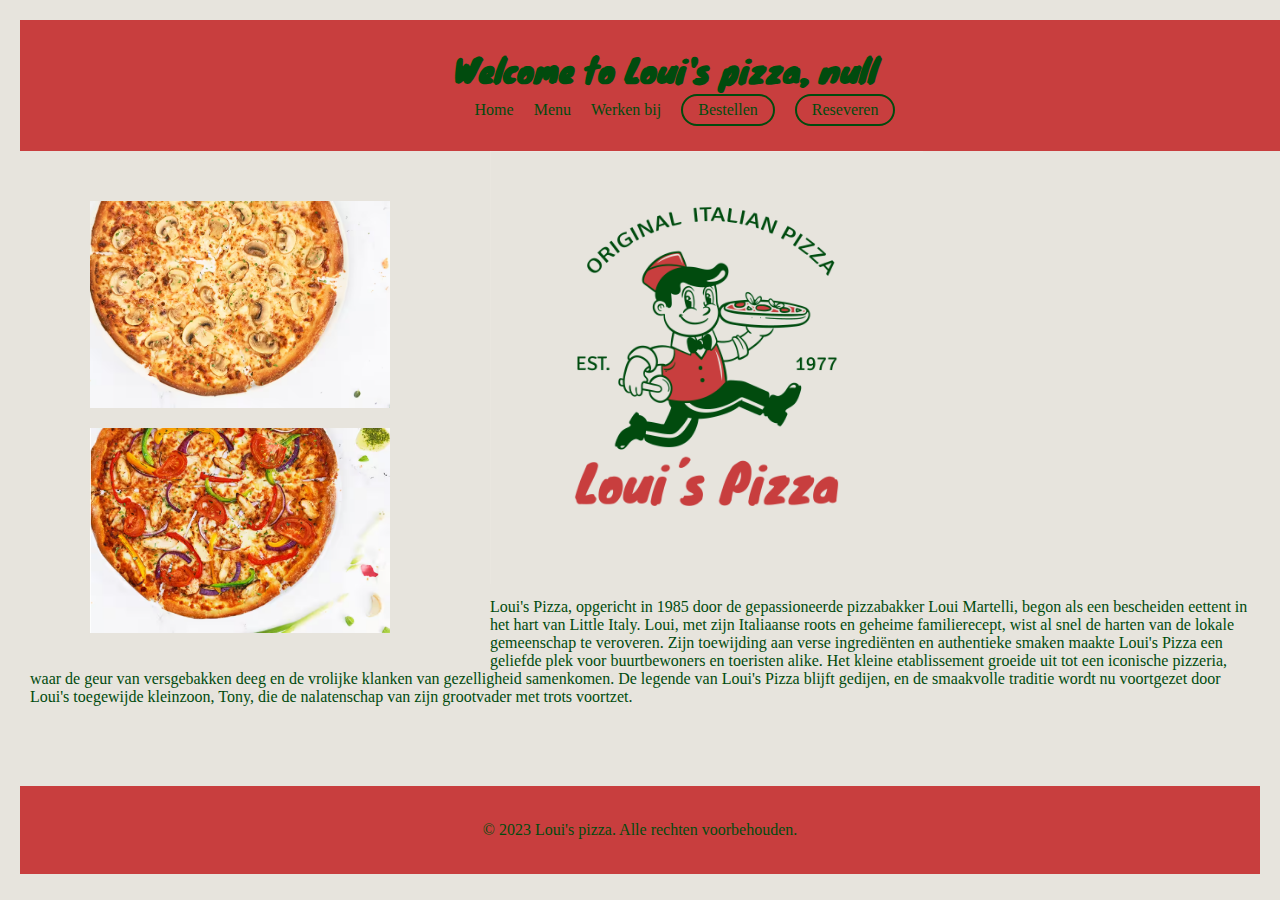
<file: pizza_website/index.html>
<!DOCTYPE html>
<html lang="en">
<head>
    <meta charset="UTF-8">
    <meta name="viewport" content="width=device-width, initial-scale=1.0">
    <title>Loui's pizza</title>
    <link rel="icon" href="img/pizza_logo.jpg" type="image/png">
    <link rel="stylesheet" href="css/style.css">
</head>
<body>
    <div class="wrapper">
        <header>
            <h1 id="greeting"></h1>
            <nav>
                <ul>
                    <li><a href="index.html">Home</a></li>
                    <li><a href="menu.html">Menu</a></li>
                    <li><a href="werkenbij.html">Werken bij</a></li>
                    <li><a href="bestellen.html">Bestellen</a></li>
                    <li><a href="reseveren.html">Reseveren</a></li>
                </ul>
            </nav>
    
        </header>
    </div>
        <main>
            <div class="pizza">
                <img src="img/pizza_funghi.png" alt="pizza funghi" width="300px">
                <img src="img/pizza_kip.png" alt="pizza kip" width="300px">
            </div>
            <img src="img/pizza_logo.jpg" alt="pizza logo" width="433px">
            <div class="pizza-description">
                <p>Loui's Pizza, opgericht in 1985 door de gepassioneerde pizzabakker Loui Martelli, begon als een bescheiden eettent in het hart van Little Italy. Loui, met zijn Italiaanse roots en geheime familierecept, wist al snel de harten van de lokale gemeenschap te veroveren. Zijn toewijding aan verse ingrediënten en authentieke smaken maakte Loui's Pizza een geliefde plek voor buurtbewoners en toeristen alike. Het kleine etablissement groeide uit tot een iconische pizzeria, waar de geur van versgebakken deeg en de vrolijke klanken van gezelligheid samenkomen. De legende van Loui's Pizza blijft gedijen, en de smaakvolle traditie wordt nu voortgezet door Loui's toegewijde kleinzoon, Tony, die de nalatenschap van zijn grootvader met trots voortzet.</p>
            </div>
        </main>
    <div class="wrapper">
        <footer>
            <p>&copy; 2023 Loui's pizza. Alle rechten voorbehouden.</p>
        </footer>
    </div>
    <script>
        let name = prompt("welcome, what is your name?", "type your name here!");
            document.getElementById("greeting").innerText = "Welcome to Loui's pizza, "+ name;
    </script>
</body>
</html>
</file>
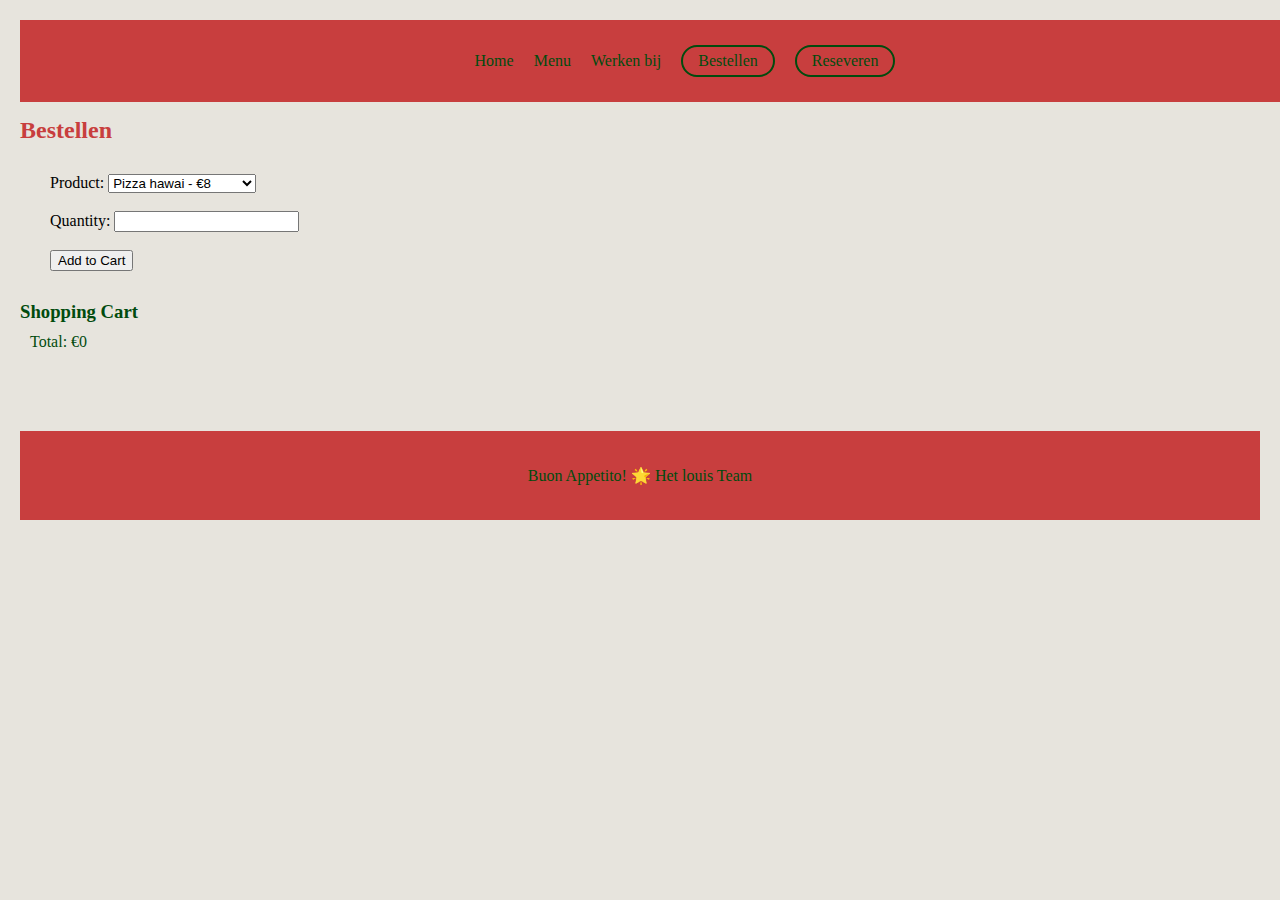
<file: pizza_website/bestellen.html>
<!DOCTYPE html>
<html lang="en">
<head>
    <meta charset="UTF-8">
    <meta name="viewport" content="width=device-width, initial-scale=1.0">
    <title>Loui's pizza</title>
    <link rel="icon" href="img/pizza_logo.jpg" type="image/png">
    <link rel="stylesheet" href="css/style.css">
</head>
<body>
    <div class="wrapper">
        <header>
            <h1 id="greeting"></h1>
            <nav>
                <ul>
                    <li><a href="index.html">Home</a></li>
                    <li><a href="menu.html">Menu</a></li>
                    <li><a href="werkenbij.html">Werken bij</a></li>
                    <li><a href="bestellen.html">Bestellen</a></li>
                    <li><a href="reseveren.html">Reseveren</a></li>
                </ul>
            </nav>
    
        </header>
    </div>
      <main> 
            <h2>Bestellen</h2>
            <form id="orderForm">
                <label for="product">Product:</label>
                <select id="product" name="product" required>
                    <option value="item1">Pizza hawai - €8</option>
                    <option value="item2">Pizza peperoni - €9</option>
                    <option value="item3">Pizza mushroom - €7</option>
                    <option value="item3">Pizza mixed - €10</option>
                </select><br><br>
        
                <label for="quantity">Quantity:</label>
                <input type="number" id="quantity" name="quantity" min="1" required><br><br>
        
                <button type="button" onclick="calculateTotal()">Add to Cart</button>
            </form>
        
            <div id="cart">
                <h3>Shopping Cart</h3>
                <ul id="cartItems"></ul>
                <p>Total: €<span id="totalAmount">0</span></p>
            </div>

            <script>
                function calculateTotal() {
                    var productSelect = document.getElementById('product');
                    var quantityInput = document.getElementById('quantity');
        
                    var selectedProduct = productSelect.options[productSelect.selectedIndex].text;
                    var quantity = parseInt(quantityInput.value, 10);
        
                    var cartItems = document.getElementById('cartItems');
                    var totalAmount = document.getElementById('totalAmount');
        
                    var listItem = document.createElement('li');
                    listItem.textContent = `${selectedProduct} x${quantity}`;
                    cartItems.appendChild(listItem);
        
                    var productPrice = parseInt(selectedProduct.match(/\$\d+/)[0].substring(1), 10);
                    var currentTotal = parseInt(totalAmount.textContent, 10);
                    var newTotal = currentTotal + (productPrice * quantity);
                    totalAmount.textContent = newTotal;
        
                    document.getElementById('orderForm').reset();
                }
            </script>
       </main>
      <footer>
          <p>Buon Appetito! 🌟 Het louis Team</p>
      </footer>
</body>
</html>
</file>
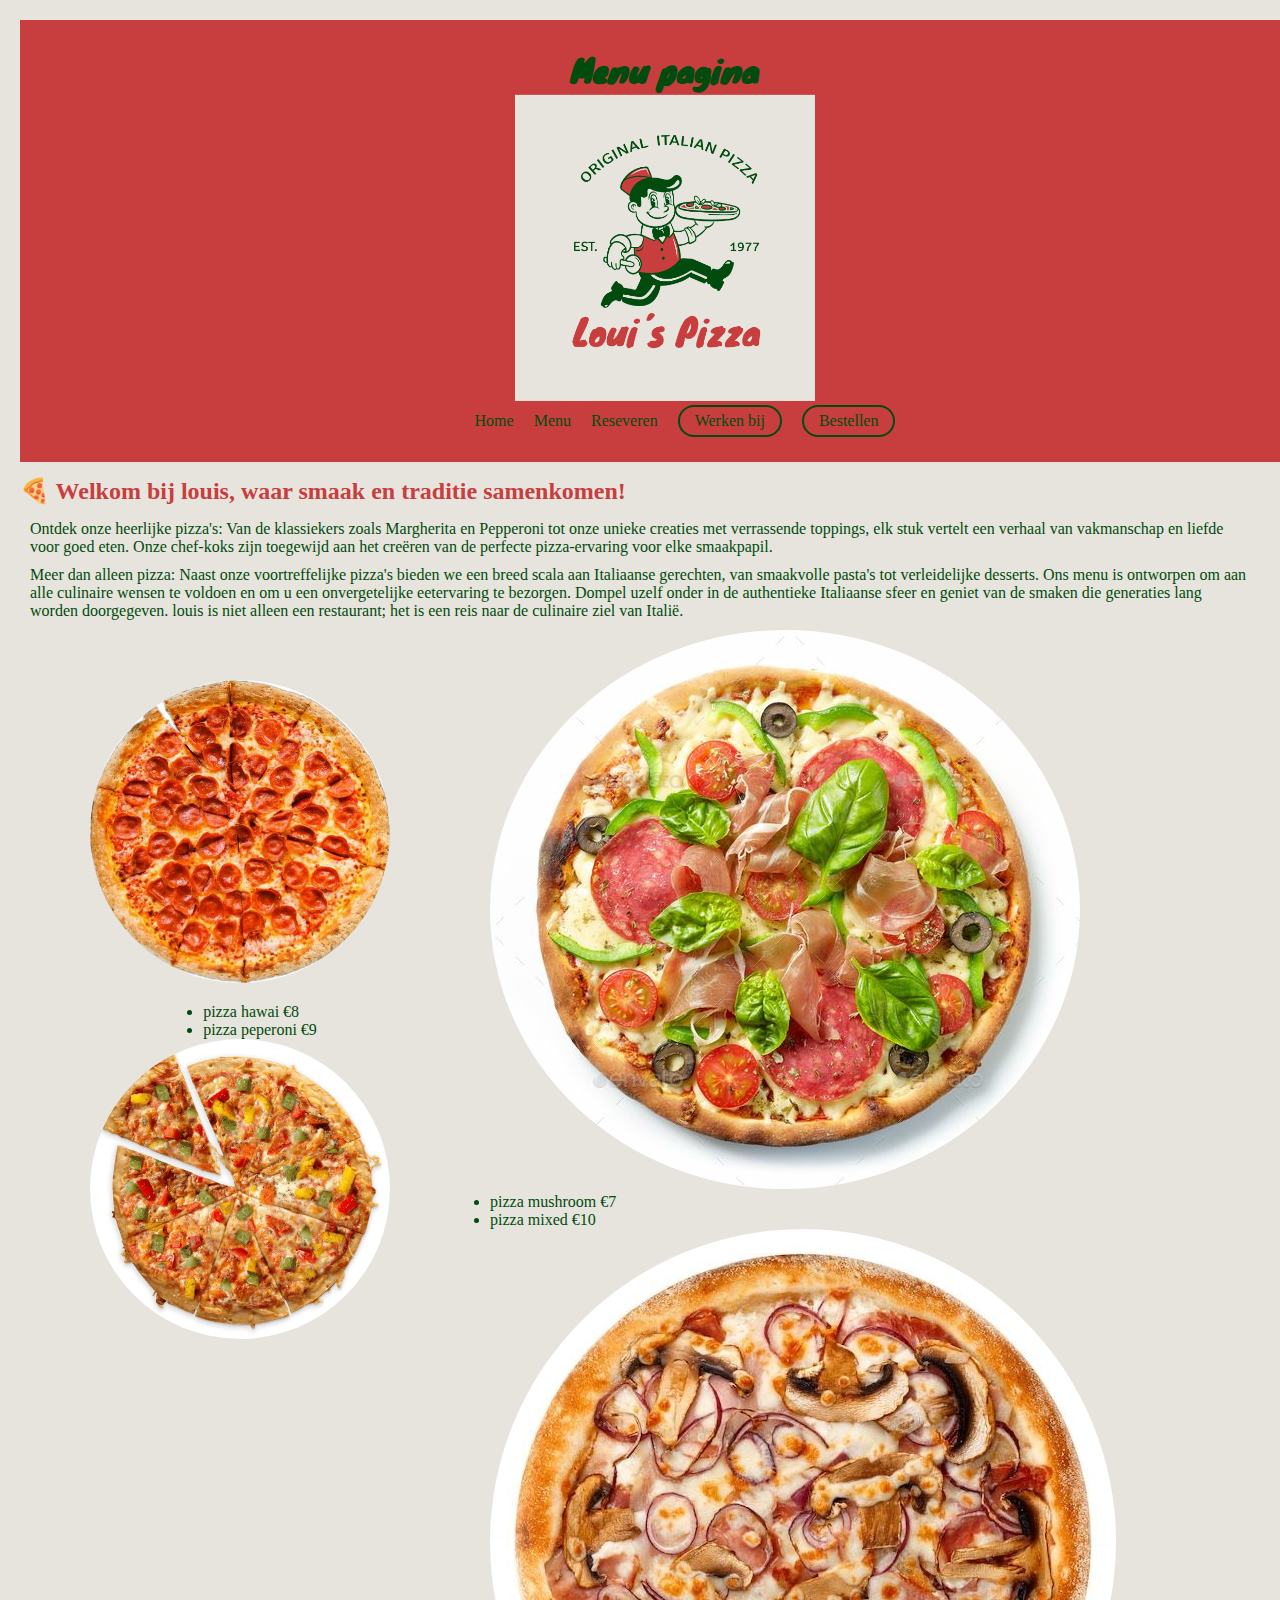
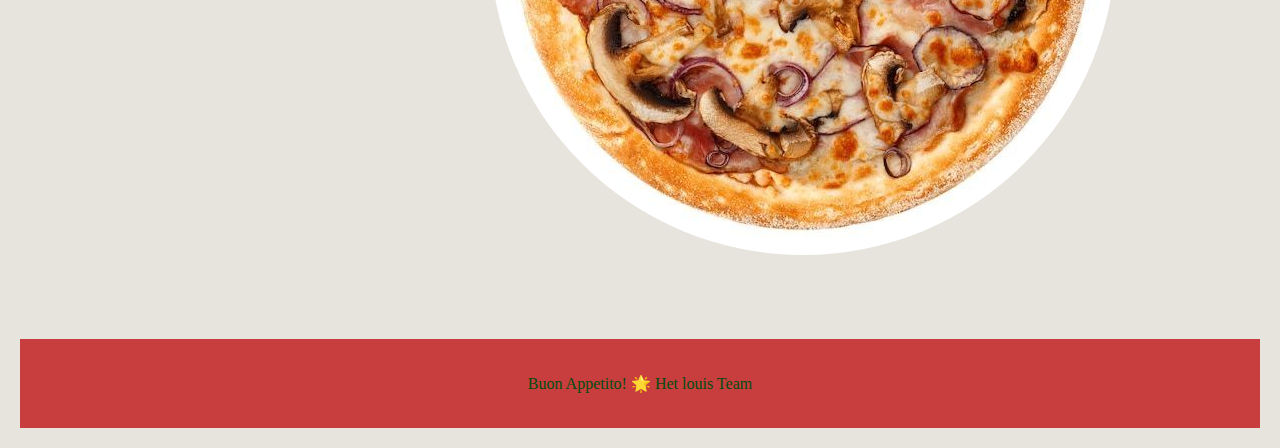
<file: pizza_website/menu.html>
<!DOCTYPE html>
<html lang="en">
<head>
    <meta charset="UTF-8">
    <meta name="viewport" content="width=device-width, initial-scale=1.0">
    <link rel="stylesheet" href="css/style.css" type="text/css">
    <title>Menu</title>
</head>
<body>
    <header>
      <h1>Menu pagina</h1>
        <img src="img/Schermafbeelding 2023-11-09 225815.png" alt="logo" width="300px">
        <nav>
          <ul>
              <li><a href="index.html">Home</a></li>
              <li><a href="menu.html">Menu</a></li>
              <li><a href="reseveren.html">Reseveren</a></li>
              <li><a href="werkenbij.html">Werken bij</a></li>
              <li><a href="bestellen.html">Bestellen</a></li>
          </ul>
      </nav>
       </header>
       <div class="tekst">
        <div class="ja">
          <h2>🍕 Welkom bij louis, waar smaak en traditie samenkomen!</h2>
       
           
           
           <p>Ontdek onze heerlijke pizza's:
           
           Van de klassiekers zoals Margherita en Pepperoni tot onze unieke creaties met verrassende toppings, elk stuk vertelt een verhaal van vakmanschap en liefde voor goed eten. Onze chef-koks zijn toegewijd aan het creëren van de perfecte pizza-ervaring voor elke smaakpapil.</p>
         
           
          <p>Meer dan alleen pizza:
           
           Naast onze voortreffelijke pizza's bieden we een breed scala aan Italiaanse gerechten, van smaakvolle pasta's tot verleidelijke desserts. Ons menu is ontworpen om aan alle culinaire wensen te voldoen en om u een onvergetelijke eetervaring te bezorgen.
           
           Dompel uzelf onder in de authentieke Italiaanse sfeer en geniet van de smaken die generaties lang worden doorgegeven. louis is niet alleen een restaurant; het is een reis naar de culinaire ziel van Italië.</p>
           
           
       <div class="row">
       <div class="pizza">
       <img src="img/b7826686c62c93d983c247c17d644874.jpg" alt="pizza" style="border-radius: 80%;">
       <ul>
        <li>pizza hawai €8</li>
        <li>pizza peperoni €9</li>
        
       </ul>
       <img src="img/c2dad83273de39114c237b3f6e2470b7.jpg" alt="pizza" style="border-radius: 80%;">
      </div>
      <div class="alleen">
       <img src="img/dbdd2c3c2d57322b73e0363954b93552.jpg" alt="pizza" style="border-radius: 80%;">
       <div class="recht">
       <ul>
        <li>pizza mushroom €7</li>
        <li>pizza mixed €10</li>
       </ul>
       </div>
       <img src="img/ba707031ceb3049859640702b9aed43e.jpg" alt="pizza" style="border-radius: 80%;">
      </div>
    </div>
    
  </div>
  </div>
  <footer>
    <p>Buon Appetito! 🌟 Het louis Team</p>


  </footer>
</body>
</html>
</file>
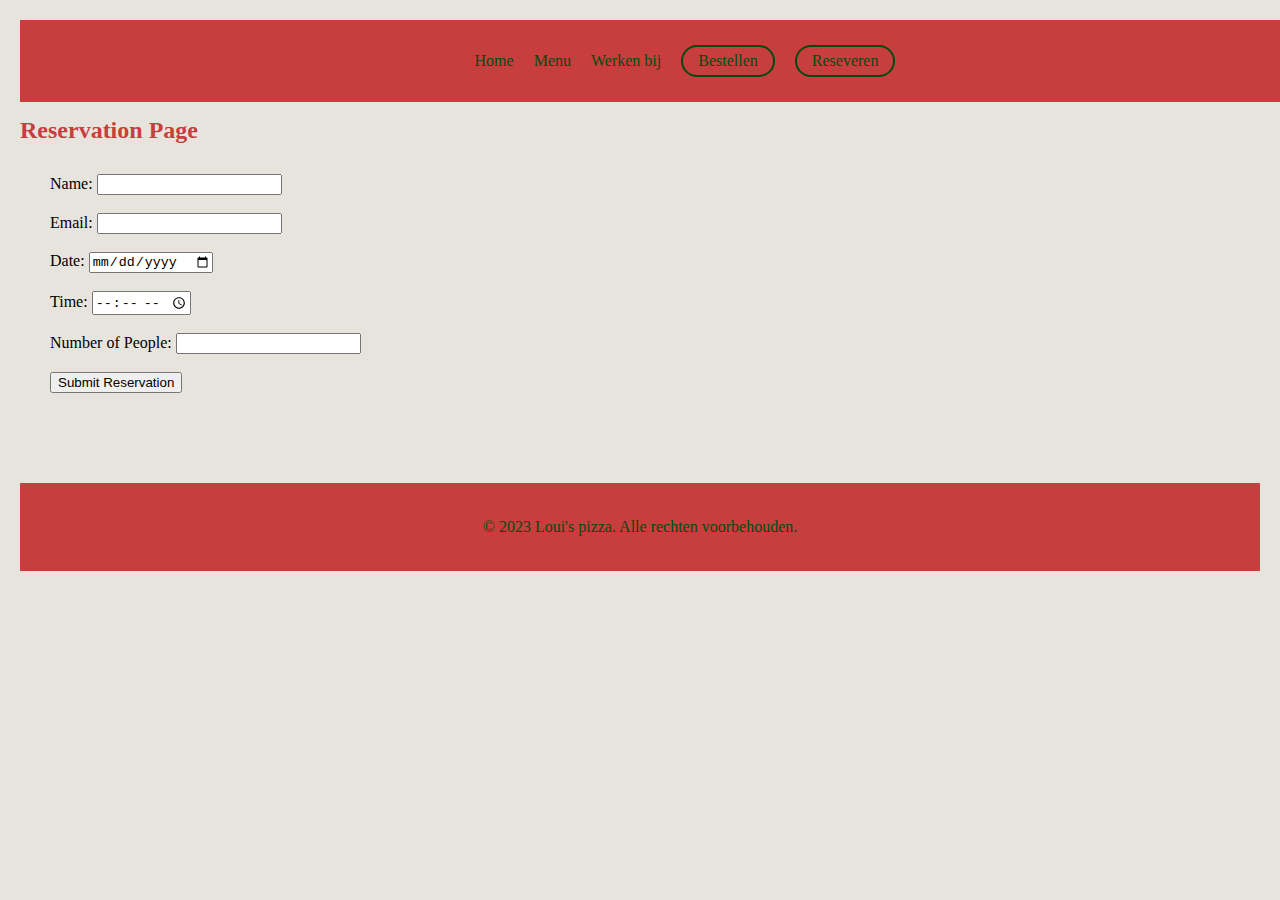
<file: pizza_website/reseveren.html>
<!DOCTYPE html>
<html lang="en">
<head>
    <meta charset="UTF-8">
    <meta name="viewport" content="width=device-width, initial-scale=1.0">
    <title>Loui's pizza</title>
    <link rel="icon" href="img/pizza_logo.jpg" type="image/png">
    <link rel="stylesheet" href="css/style.css">
</head>
<body>
    <div class="wrapper">
        <header>
            <h1 id="greeting"></h1>
            <nav>
                <ul>
                    <li><a href="index.html">Home</a></li>
                    <li><a href="menu.html">Menu</a></li>
                    <li><a href="werkenbij.html">Werken bij</a></li>
                    <li><a href="bestellen.html">Bestellen</a></li>
                    <li><a href="reseveren.html">Reseveren</a></li>
                </ul>
            </nav>

        </header>
    </div>
        <main>
            <h2>Reservation Page</h2>
            <form id="reservationForm">
                <label for="name">Name:</label>
                <input type="text" id="name" name="name" required><br><br>

                <label for="email">Email:</label>
                <input type="email" id="email" name="email" required><br><br>

                <label for="date">Date:</label>
                <input type="date" id="date" name="date" required><br><br>

                <label for="time">Time:</label>
                <input type="time" id="time" name="time" required><br><br>

                <label for="quantity">Number of People:</label>
                <input type="number" id="quantity" name="quantity" min="1" required><br><br>

                <button type="button" onclick="submitReservation()">Submit Reservation</button>
            </form>

            <div id="confirmationMessage"></div>
<script>
                function submitReservation() {
                    var name = document.getElementById('name').value;
                    var email = document.getElementById('email').value;
                    var date = document.getElementById('date').value;
                    var time = document.getElementById('time').value;
                    var people = document.getElementById('people').value;


                    var confirmationMessage = document.getElementById('confirmationMessage');
                    confirmationMessage.innerHTML = 
                        <p>Reservation Confirmed!</p>
                        <p><strong>Name:</strong> ${name}</p>
                        <p><strong>Email:</strong> ${email}</p>
                        <p><strong>Date:</strong> ${date}</p>
                        <p><strong>Time:</strong> ${time}</p>
                        <p><strong>Number of People:</strong> ${people}</p>
                    ;

                    document.getElementById('reservationForm').reset();
                }
            </script>
        </main>
        <div class="wrapper">
        <footer>
            <p>&copy; 2023 Loui's pizza. Alle rechten voorbehouden.</p>
        </footer>
    </div>

</body>
</html>
</file>
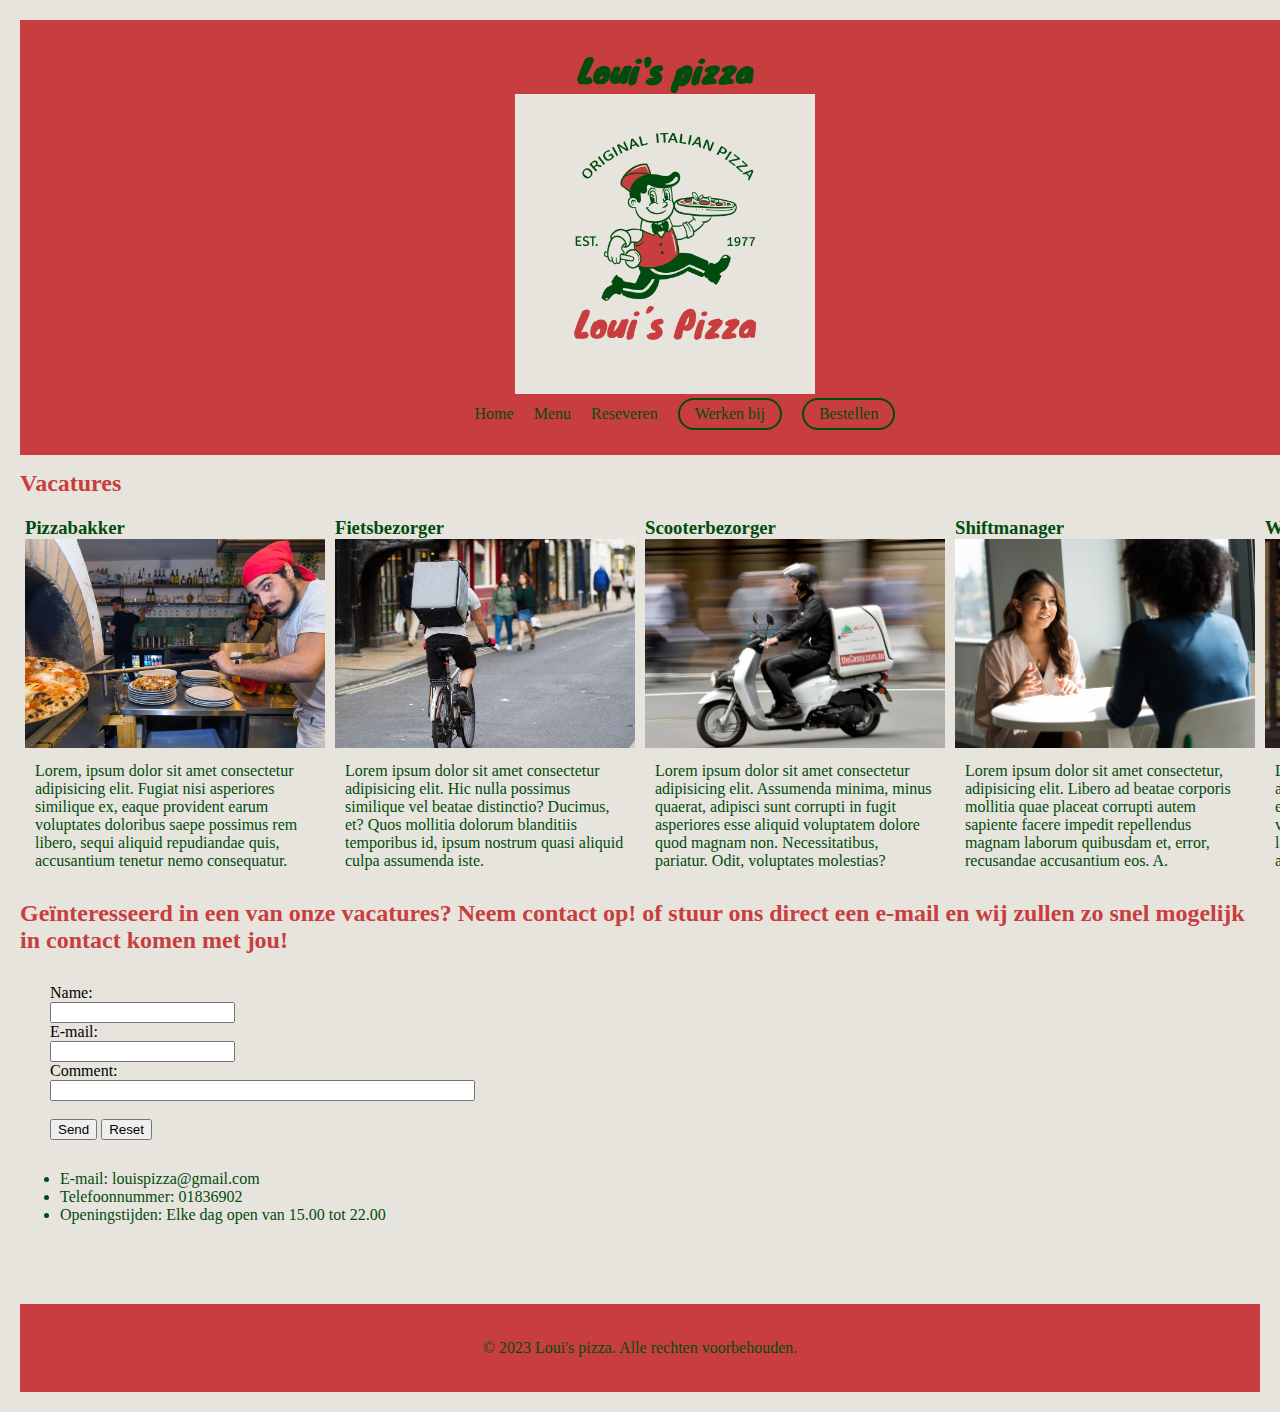
<file: pizza_website/werkenbij.html>
<!DOCTYPE html>
<html lang="en">
    <head>
        <meta charset="UTF-8">
        <meta name="viewport" content="width=device-width, initial-scale=1.0">
        <link rel="icon" href="img/pizza_logo.jpg" type="image/png">
        <title>Werken bij</title>
        <link rel="stylesheet" href="css/style.css" type="text/css">
    </head>
    <body>
        <header>
            <h1>Loui's pizza</h1>
            <img src="img/pizza_logo.jpg" alt="logo van loui's pizza" width = 300px>
            <nav>
                <ul>
                    <li><a href="index.html">Home</a></li>
                    <li><a href="menu.html">Menu</a></li>
                    <li><a href="reseveren.html">Reseveren</a></li>
                    <li><a href="werkenbij.html">Werken bij</a></li>
                    <li><a href="bestellen.html">Bestellen</a></li>
                </ul>
            </nav>
        </header>
        <main>
            <h2>Vacatures</h2>
            <div class="wrapper vacaturesbox">
                <div class="vacatures">
                    <h3>Pizzabakker</h3>
                    <img src="img/pizzabakker.jpeg" alt="Foto van een pizzabakker" width="300px">
                    <p>Lorem, ipsum dolor sit amet consectetur adipisicing elit. Fugiat nisi asperiores similique ex, eaque provident earum voluptates doloribus saepe possimus rem libero, sequi aliquid repudiandae quis, accusantium tenetur nemo consequatur.</p>
                </div>
                <div class="vacatures">
                    <h3>Fietsbezorger</h3>
                    <img src="img/fietsbezorger.jpg" alt="Foto van een fietsbezorger" width="300px">
                    <p>Lorem ipsum dolor sit amet consectetur adipisicing elit. Hic nulla possimus similique vel beatae distinctio? Ducimus, et? Quos mollitia dolorum blanditiis temporibus id, ipsum nostrum quasi aliquid culpa assumenda iste.</p>
                </div>
                <div class="vacatures">
                    <h3>Scooterbezorger</h3>
                    <img src="img/scooterbezorger.jpg" alt="Foto van een scooterbezorger" width="300px">
                    <p>Lorem ipsum dolor sit amet consectetur adipisicing elit. Assumenda minima, minus quaerat, adipisci sunt corrupti in fugit asperiores esse aliquid voluptatem dolore quod magnam non. Necessitatibus, pariatur. Odit, voluptates molestias?</p>
                </div>
                <div class="vacatures">
                    <h3>Shiftmanager</h3>
                    <img src="img/shiftmanager.jpg" alt="Foto van een shiftmanager" width="300px">
                    <p>Lorem ipsum dolor sit amet consectetur, adipisicing elit. Libero ad beatae corporis mollitia quae placeat corrupti autem sapiente facere impedit repellendus magnam laborum quibusdam et, error, recusandae accusantium eos. A.</p>
                </div>
                <div class="vacatures">
                    <h3>Winkelmanager</h3>
                    <img src="img/winkelmanager.png" alt="Foto van een winkelmanager" width="300px">
                    <p>Lorem ipsum dolor sit, amet consectetur adipisicing elit. Illo, consectetur magnam eos ipsa laudantium vero dolore quae voluptates! Nobis doloribus animi cum labore eaque sapiente dicta facere ex iusto accusantium.</p>
                </div>
            </div>
            <h2>Geïnteresseerd in een van onze vacatures? Neem contact op! of stuur ons direct een e-mail en wij zullen zo snel mogelijk in contact komen met jou!</h2>
            <form action="mailto:marsisnotcute@gmail.com" method="post" enctype="text/plain">
                Name:<br>
                <input type="text" name="name"><br>
                E-mail:<br>
                <input type="text" name="mail"><br>
                Comment:<br>
                <input type="text" name="comment" size="50"><br><br>
                <input type="submit" value="Send">
                <input type="reset" value="Reset">
            </form>
            <ul>
                <li>E-mail: louispizza@gmail.com</li>
                <li>Telefoonnummer: 01836902</li>
                <li>Openingstijden: Elke dag open van 15.00 tot 22.00</li>
            </ul>
        </main>
        <footer>
            <p>&copy; 2023 Loui's pizza. Alle rechten voorbehouden.</p>
        </footer>
    </body>
</html>
</file>
<file: pizza_website/css/style.css>
*{
    margin: auto;
    padding: auto;
}

@font-face {
    font-family: Knewave;
    src: url(Knewave-Regular.ttf);
}

body {
    margin: 20px;
    background-color: #e7e4dd;
}

header{
    text-align: center;
    background-color: #c83e3e;
    text-align: center;
    padding: 25px;
    width: 100%;
    margin: 0; 
}

footer {
    text-align: center;
    background-color: #c83e3e;
    text-align: center;
    padding: 25px;
    margin-top: 80px;
}

h1{
    font-family: Knewave;
    color: #014b0e;
}

h2{
    font-family: Signika;
    color: #c83e3e;
    margin-top: 15px;
    margin-bottom: 15px;
}

h3{
    font-family: Signika;
    color: #014b0e;
}

.pizza {
    display: flex;
    flex-direction: column;
    float: left;
    margin-right: 100px;
    margin-top: 50px;
    margin-left: 70px;
}

.pizza img {
    width: 300px;
    margin-bottom: 20px;
}

nav ul {
    list-style-type: none;
    display: flex;
    justify-content: center;
    align-items: center;
}

nav ul a {
    text-decoration: none;
    font-family: Signika;
    color: #014b0e;
}

a:hover {
    background-color: #c83e3e;
  }

nav ul li {
    margin: 0 10px;
}

nav ul li:nth-last-child(2),
nav ul li:last-child {
    border: 2px solid #014b0e; 
    border-radius: 20px;
    padding: 5px 15px;
}

.vacaturesbox{
    display: flex;
    justify-content: space-between;
}

.vacatures{
    margin: 5px;
}

p{
    font-family: Signika;
    color: #014b0e;
    margin: 10px;
}

ul{
    font-family: Signika;
    color: #014b0e;
}

form{
    margin: 20px;
    padding: 10px;
}
</file>
